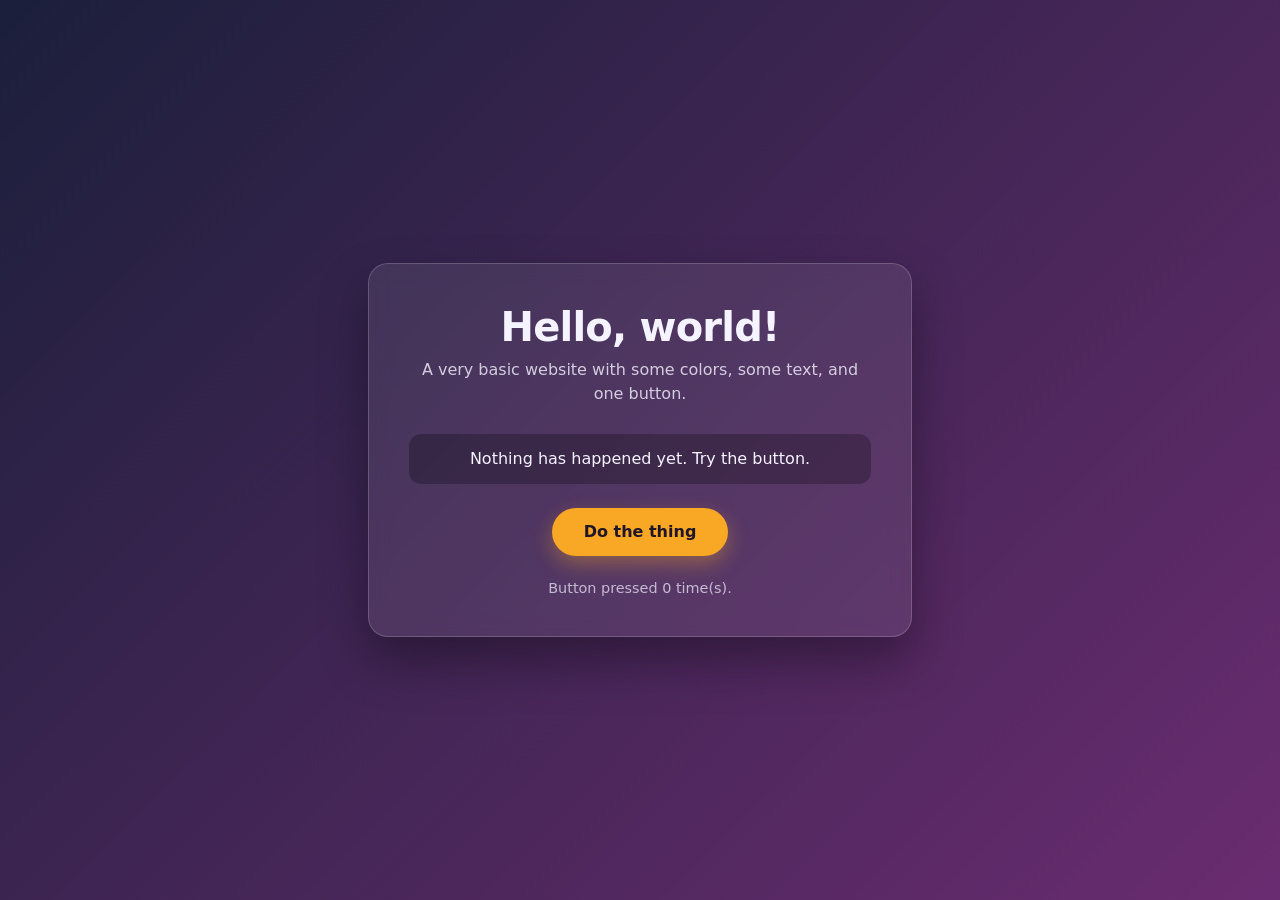
<file: index.html>
<!DOCTYPE html>
<html lang="en">
<head>
  <meta charset="UTF-8" />
  <meta name="viewport" content="width=device-width, initial-scale=1.0" />
  <title>Registry Website</title>
  <link rel="stylesheet" href="styles.css" />
</head>
<body>
  <main class="card">
    <h1>Hello, world!</h1>
    <p class="subtitle">A very basic website with some colors, some text, and one button.</p>

    <p id="message" class="message">Nothing has happened yet. Try the button.</p>

    <button id="action" class="action" type="button">Do the thing</button>

    <p class="counter">Button pressed <span id="count">0</span> time(s).</p>
  </main>

  <script src="script.js"></script>
</body>
</html>
</file>
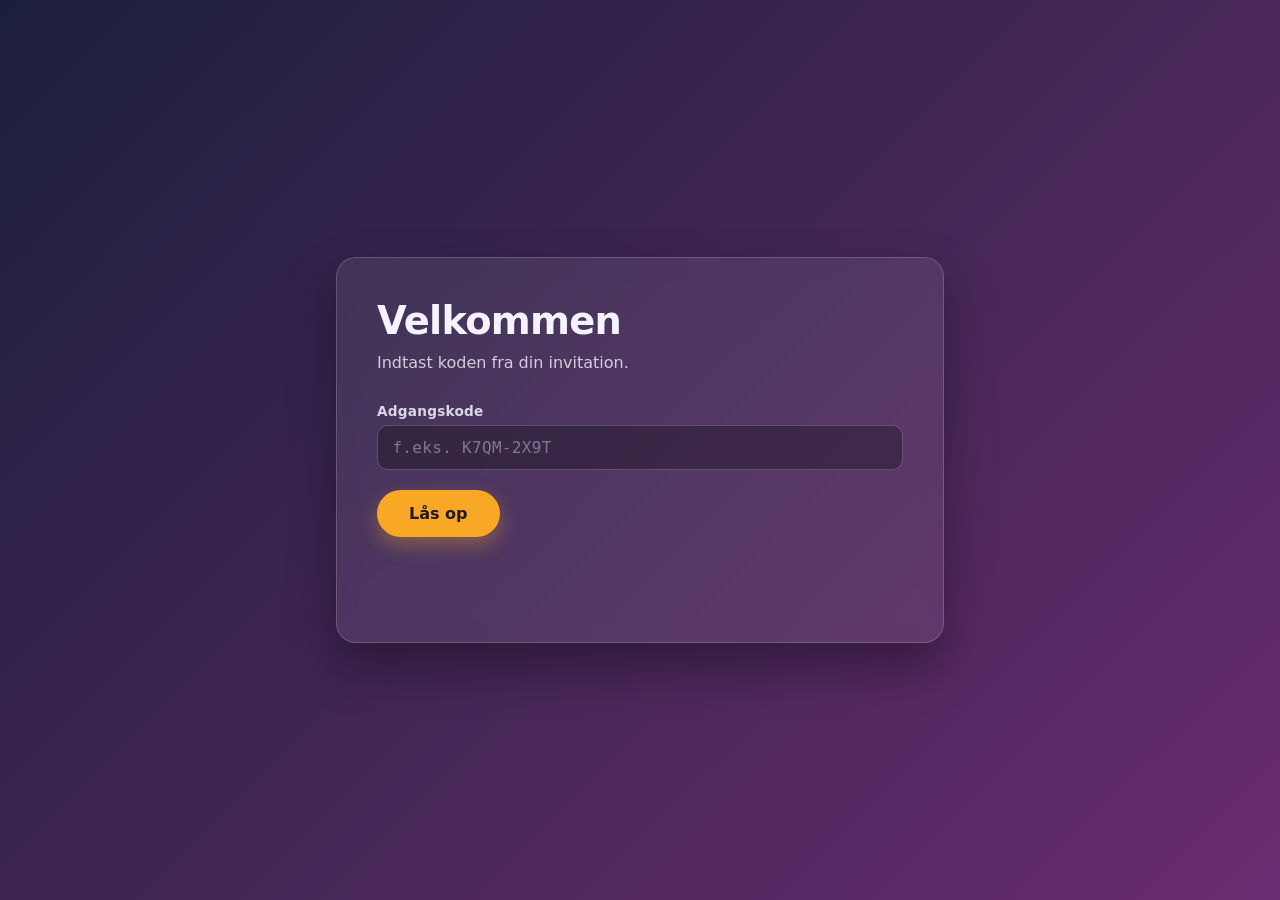
<file: public/index.html>
<!DOCTYPE html>
<html lang="da">
<head>
  <meta charset="UTF-8" />
  <meta name="viewport" content="width=device-width, initial-scale=1.0" />
  <meta name="robots" content="noindex, nofollow" />
  <title>Adgang</title>
  <link rel="stylesheet" href="styles.css" />
</head>
<body>
  <main class="card">
    <section id="gate">
      <h1>Velkommen</h1>
      <p class="subtitle">Indtast koden fra din invitation.</p>

      <form id="gate-form" novalidate>
        <label for="code">Adgangskode</label>
        <input id="code" name="code" type="text" autocomplete="off" spellcheck="false"
               autocapitalize="characters" maxlength="9" placeholder="f.eks. K7QM-2X9T" required />

        <button type="submit" class="action">Lås op</button>
        <p id="gate-error" class="error" role="alert"></p>
      </form>
    </section>

    <p id="boot-error" class="error" role="alert"></p>
  </main>

  <script type="module" src="index.js"></script>
</body>
</html>
</file>
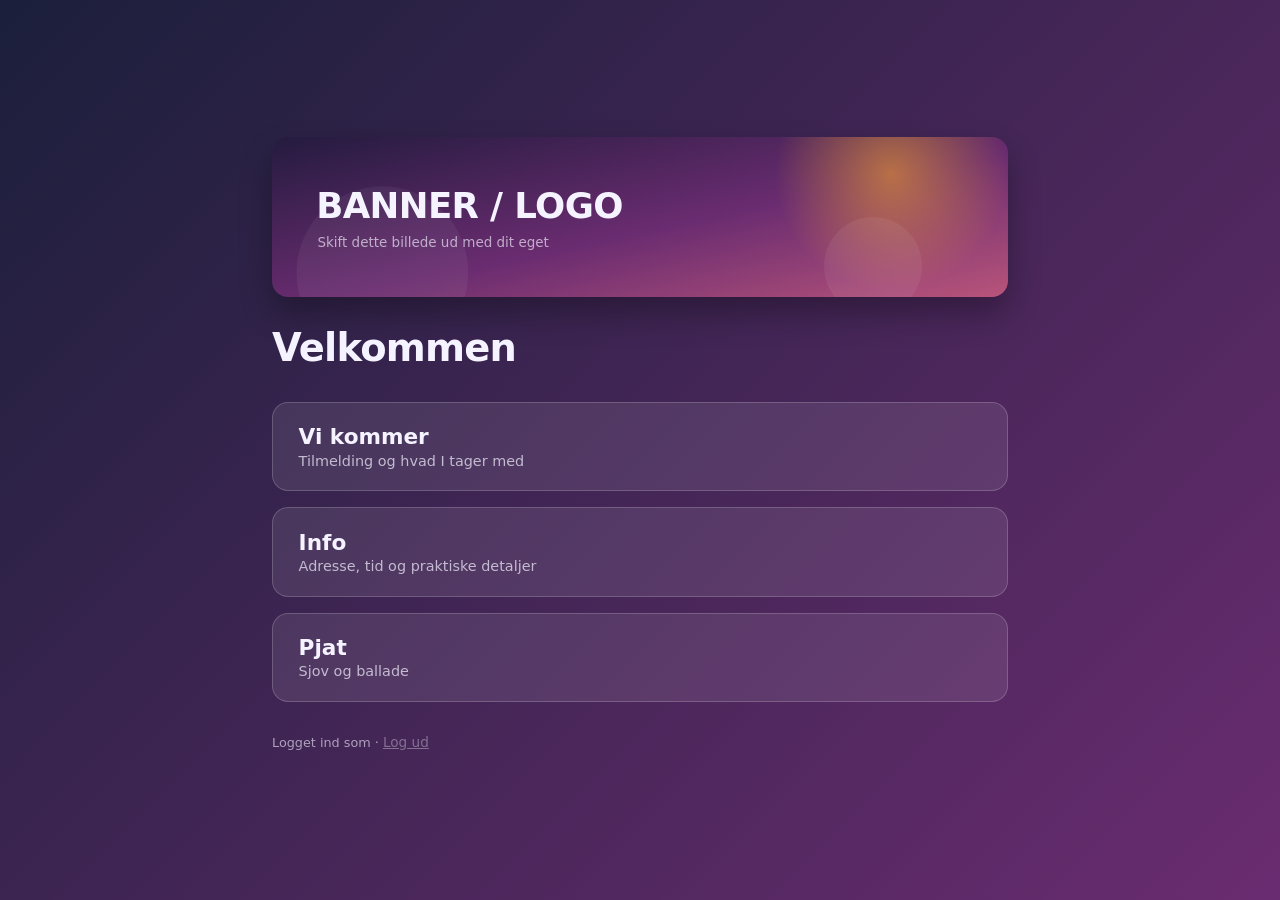
<file: public/hjem.html>
<!DOCTYPE html>
<html lang="da">
<head>
  <meta charset="UTF-8" />
  <meta name="viewport" content="width=device-width, initial-scale=1.0" />
  <meta name="robots" content="noindex, nofollow" />
  <title>Forside</title>
  <link rel="stylesheet" href="styles.css" />
</head>
<body>
  <div class="page">
    <header class="site-head">
      <img src="banner.svg" class="banner" alt="" />
    </header>

    <h1 id="headline">Velkommen</h1>
    <p id="intro" class="intro"></p>

    <nav class="menu">
      <a class="menu-button" href="kommer.html">
        <span class="menu-title">Vi kommer</span>
        <span class="menu-sub">Tilmelding og hvad I tager med</span>
      </a>
      <a class="menu-button" href="info.html">
        <span class="menu-title">Info</span>
        <span class="menu-sub">Adresse, tid og praktiske detaljer</span>
      </a>
      <a class="menu-button" href="pjat.html">
        <span class="menu-title">Pjat</span>
        <span class="menu-sub">Sjov og ballade</span>
      </a>
    </nav>

    <p class="muted small">
      Logget ind som <span id="who"></span> ·
      <button id="sign-out" class="linkish" type="button">Log ud</button>
    </p>
  </div>

  <script type="module">
    import { requireMember, getEvent, signOut, friendly } from "./auth.js";

    const member = await requireMember();
    document.getElementById("who").textContent = member.display_name;
    document.getElementById("sign-out").addEventListener("click", signOut);

    try {
      const ev = await getEvent();
      if (ev?.title) document.getElementById("headline").textContent = ev.title;
      if (ev?.body) document.getElementById("intro").textContent = ev.body;
    } catch (error) {
      document.getElementById("intro").textContent = friendly(error);
    }
  </script>
</body>
</html>
</file>
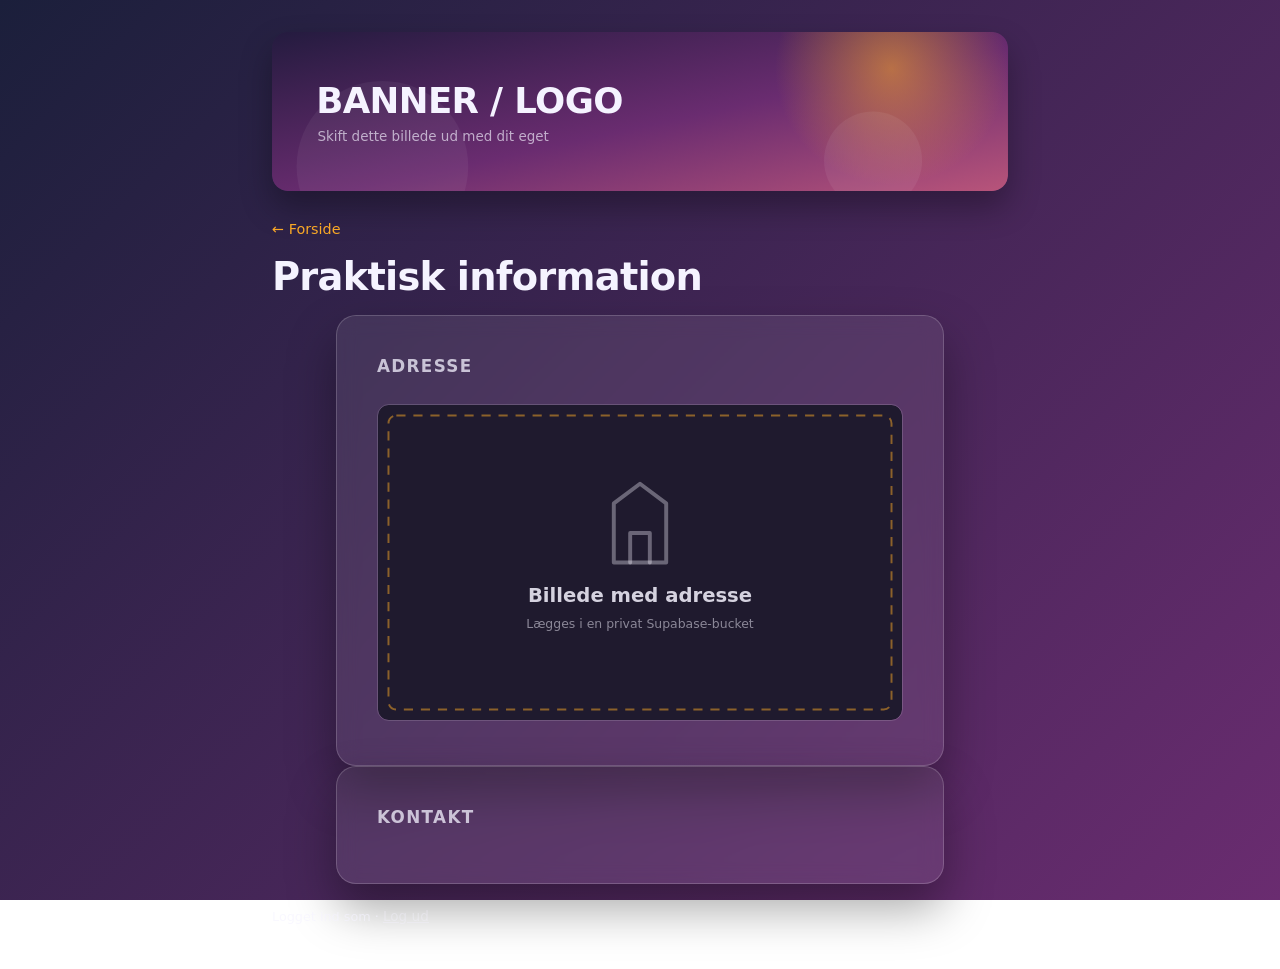
<file: public/info.html>
<!DOCTYPE html>
<html lang="da">
<head>
  <meta charset="UTF-8" />
  <meta name="viewport" content="width=device-width, initial-scale=1.0" />
  <meta name="robots" content="noindex, nofollow" />
  <title>Info</title>
  <link rel="stylesheet" href="styles.css" />
</head>
<body>
  <div class="page">
    <header class="site-head">
      <img src="banner.svg" class="banner" alt="" />
    </header>

    <nav class="crumbs"><a href="hjem.html">← Forside</a></nav>

    <h1 id="info-title">Praktisk information</h1>
    <p id="info-body" class="intro"></p>

    <section class="card">
      <h2>Adresse</h2>
      <p id="address" class="body-text"></p>
      <img id="address-image" class="address-image" src="adresse.svg" alt="Kort eller billede med adressen" />
    </section>

    <section class="card">
      <h2>Kontakt</h2>
      <p id="contact" class="body-text"></p>
    </section>

    <p class="muted small">
      Logget ind som <span id="who"></span> ·
      <button id="sign-out" class="linkish" type="button">Log ud</button>
    </p>
  </div>

  <script type="module" src="info.js"></script>
</body>
</html>
</file>
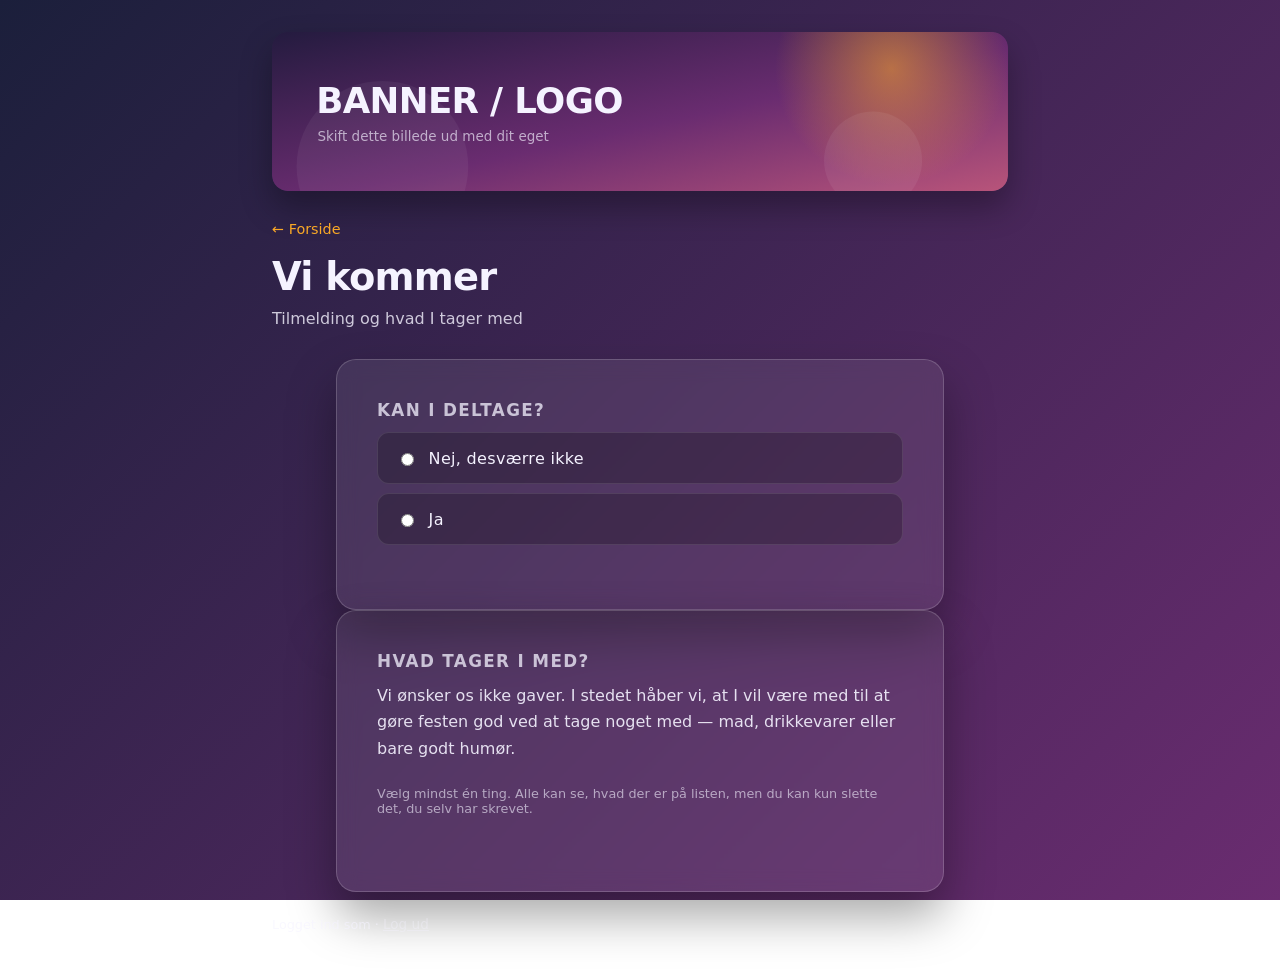
<file: public/kommer.html>
<!DOCTYPE html>
<html lang="da">
<head>
  <meta charset="UTF-8" />
  <meta name="viewport" content="width=device-width, initial-scale=1.0" />
  <meta name="robots" content="noindex, nofollow" />
  <title>Vi kommer</title>
  <link rel="stylesheet" href="styles.css" />
</head>
<body>
  <div class="page">
    <header class="site-head">
      <img src="banner.svg" class="banner" alt="" />
    </header>

    <nav class="crumbs"><a href="hjem.html">← Forside</a></nav>

    <h1>Vi kommer</h1>
    <p id="subheadline" class="subtitle">Tilmelding og hvad I tager med</p>

    <section class="card">
      <h2>Kan I deltage?</h2>

      <div class="choice-list">
        <label class="choice">
          <input type="radio" name="attending" value="no" />
          <span>Nej, desværre ikke</span>
        </label>
        <label class="choice">
          <input type="radio" name="attending" value="yes" />
          <span>Ja</span>
        </label>
      </div>

      <div id="party-size" hidden>
        <h3>Hvor mange kommer I?</h3>
        <label class="number-row">
          <span>Voksne</span>
          <input id="adults" type="number" min="0" max="50" inputmode="numeric" />
        </label>
        <label class="number-row">
          <span>Børn</span>
          <input id="children" type="number" min="0" max="50" inputmode="numeric" />
        </label>
      </div>

      <p id="save-status" class="muted small" role="status"></p>
    </section>

    <section class="card">
      <h2>Hvad tager I med?</h2>
      <p class="body-text">Vi ønsker os ikke gaver. I stedet håber vi, at I vil være med til at gøre festen god ved at tage noget med — mad, drikkevarer eller bare godt humør.</p>
      <p class="muted small">Vælg mindst én ting. Alle kan se, hvad der er på listen, men du kan kun slette det, du selv har skrevet.</p>

      <div id="bring-groups" class="bring-groups"></div>
      <p id="bring-error" class="error" role="alert"></p>
    </section>

    <p class="muted small">
      Logget ind som <span id="who"></span> ·
      <button id="sign-out" class="linkish" type="button">Log ud</button>
    </p>
  </div>

  <script type="module" src="kommer.js"></script>
</body>
</html>
</file>
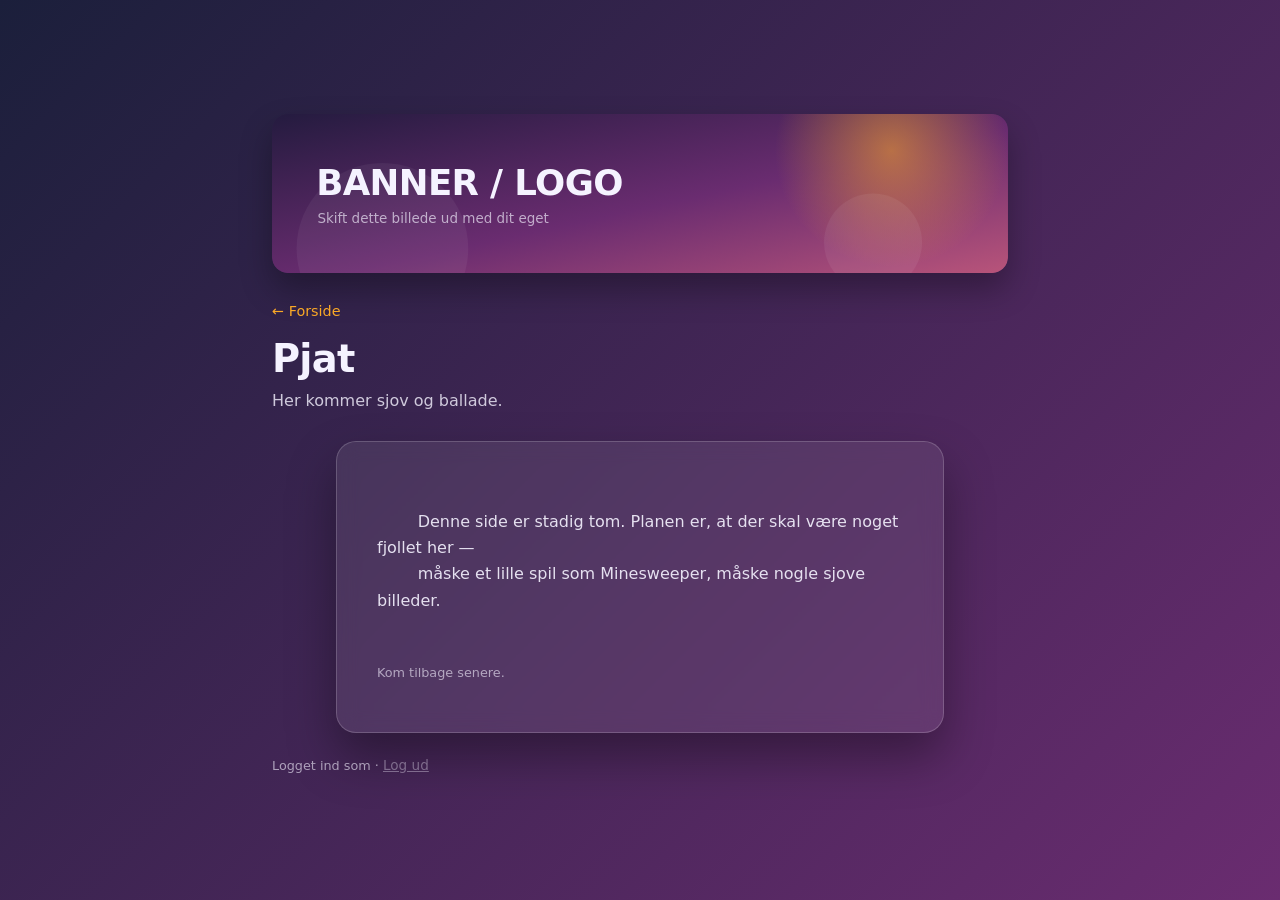
<file: public/pjat.html>
<!DOCTYPE html>
<html lang="da">
<head>
  <meta charset="UTF-8" />
  <meta name="viewport" content="width=device-width, initial-scale=1.0" />
  <meta name="robots" content="noindex, nofollow" />
  <title>Pjat</title>
  <link rel="stylesheet" href="styles.css" />
</head>
<body>
  <div class="page">
    <header class="site-head">
      <img src="banner.svg" class="banner" alt="" />
    </header>

    <nav class="crumbs"><a href="hjem.html">← Forside</a></nav>

    <h1>Pjat</h1>
    <p class="subtitle">Her kommer sjov og ballade.</p>

    <section class="card">
      <p class="body-text">
        Denne side er stadig tom. Planen er, at der skal være noget fjollet her —
        måske et lille spil som Minesweeper, måske nogle sjove billeder.
      </p>
      <p class="muted small">Kom tilbage senere.</p>
    </section>

    <p class="muted small">
      Logget ind som <span id="who"></span> ·
      <button id="sign-out" class="linkish" type="button">Log ud</button>
    </p>
  </div>

  <script type="module">
    import { requireMember, signOut } from "./auth.js";

    const member = await requireMember();
    document.getElementById("who").textContent = member.display_name;
    document.getElementById("sign-out").addEventListener("click", signOut);
  </script>
</body>
</html>
</file>
<file: styles.css>
* {
  box-sizing: border-box;
}

:root {
  --bg-1: #1b1f3b;
  --bg-2: #6a2c70;
  --accent: #f9a826;
  --text: #f5f3ff;
}

body {
  margin: 0;
  min-height: 100vh;
  display: flex;
  align-items: center;
  justify-content: center;
  padding: 2rem;
  font-family: system-ui, -apple-system, "Segoe UI", Roboto, sans-serif;
  color: var(--text);
  background: linear-gradient(135deg, var(--bg-1), var(--bg-2));
  transition: background 0.6s ease;
}

.card {
  width: 100%;
  max-width: 34rem;
  padding: 2.5rem;
  border-radius: 1.25rem;
  text-align: center;
  background: rgba(255, 255, 255, 0.08);
  border: 1px solid rgba(255, 255, 255, 0.18);
  box-shadow: 0 1.5rem 3rem rgba(0, 0, 0, 0.35);
  backdrop-filter: blur(10px);
}

h1 {
  margin: 0 0 0.5rem;
  font-size: clamp(1.75rem, 5vw, 2.5rem);
  letter-spacing: -0.02em;
}

.subtitle {
  margin: 0 0 1.75rem;
  opacity: 0.8;
  line-height: 1.5;
}

.message {
  margin: 0 0 1.5rem;
  padding: 0.85rem 1rem;
  border-radius: 0.75rem;
  background: rgba(0, 0, 0, 0.25);
  min-height: 3rem;
  display: flex;
  align-items: center;
  justify-content: center;
  line-height: 1.4;
  transition: background 0.3s ease, transform 0.3s ease;
}

.message.pop {
  transform: scale(1.03);
  background: rgba(0, 0, 0, 0.4);
}

.action {
  appearance: none;
  cursor: pointer;
  font: inherit;
  font-weight: 600;
  color: #201627;
  background: var(--accent);
  border: none;
  padding: 0.9rem 2rem;
  border-radius: 999px;
  box-shadow: 0 0.5rem 1.25rem rgba(249, 168, 38, 0.35);
  transition: transform 0.15s ease, box-shadow 0.15s ease, filter 0.15s ease;
}

.action:hover {
  filter: brightness(1.08);
  transform: translateY(-2px);
}

.action:active {
  transform: translateY(0) scale(0.97);
}

.counter {
  margin: 1.5rem 0 0;
  font-size: 0.9rem;
  opacity: 0.7;
}

@media (prefers-reduced-motion: reduce) {
  *,
  *::before,
  *::after {
    transition: none !important;
  }
}
</file>
<file: public/styles.css>
* {
  box-sizing: border-box;
}

:root {
  --bg-1: #1b1f3b;
  --bg-2: #6a2c70;
  --accent: #f9a826;
  --text: #f5f3ff;
  --error: #ff9a9a;
}

body {
  margin: 0;
  min-height: 100vh;
  display: flex;
  padding: 2rem 1rem;
  font-family: system-ui, -apple-system, "Segoe UI", Roboto, sans-serif;
  color: var(--text);
  background: linear-gradient(135deg, var(--bg-1), var(--bg-2));
  background-attachment: fixed;
}

.card,
.page {
  margin: auto;
}

.card {
  width: 100%;
  max-width: 38rem;
  padding: 2.5rem;
  border-radius: 1.25rem;
  background: rgba(255, 255, 255, 0.08);
  border: 1px solid rgba(255, 255, 255, 0.18);
  box-shadow: 0 1.5rem 3rem rgba(0, 0, 0, 0.35);
  backdrop-filter: blur(10px);
}

.page {
  width: 100%;
  max-width: 46rem;
}

h1 {
  margin: 0 0 0.5rem;
  font-size: clamp(1.7rem, 5vw, 2.4rem);
  letter-spacing: -0.02em;
}

h2 {
  margin: 0 0 0.75rem;
  font-size: 1.05rem;
  text-transform: uppercase;
  letter-spacing: 0.08em;
  opacity: 0.75;
}

h3 {
  margin: 1.5rem 0 0.5rem;
  font-size: 1rem;
}

.subtitle {
  margin: 0 0 1.75rem;
  opacity: 0.8;
  line-height: 1.5;
}

.intro,
.body-text {
  line-height: 1.65;
  opacity: 0.9;
  margin: 0 0 1rem;
  white-space: pre-wrap;
}

/* ------------------------------------------------------------------ forms */

label {
  display: block;
  margin: 1rem 0 0.4rem;
  font-size: 0.85rem;
  font-weight: 600;
  letter-spacing: 0.02em;
  opacity: 0.85;
}

input,
textarea {
  width: 100%;
  font: inherit;
  color: var(--text);
  background: rgba(0, 0, 0, 0.28);
  border: 1px solid rgba(255, 255, 255, 0.2);
  border-radius: 0.65rem;
  padding: 0.75rem 0.9rem;
  transition: border-color 0.15s ease, background 0.15s ease;
}

input:focus,
textarea:focus {
  outline: none;
  border-color: var(--accent);
  background: rgba(0, 0, 0, 0.4);
}

input::placeholder,
textarea::placeholder {
  color: rgba(245, 243, 255, 0.4);
}

#code {
  text-transform: uppercase;
  letter-spacing: 0.18em;
  font-family: ui-monospace, SFMono-Regular, Menlo, Consolas, monospace;
}

#code::placeholder {
  letter-spacing: 0.02em;
  text-transform: none;
}

.action {
  appearance: none;
  cursor: pointer;
  font: inherit;
  font-weight: 600;
  color: #201627;
  background: var(--accent);
  border: none;
  padding: 0.85rem 2rem;
  border-radius: 999px;
  box-shadow: 0 0.5rem 1.25rem rgba(249, 168, 38, 0.35);
  transition: transform 0.15s ease, filter 0.15s ease, opacity 0.15s ease;
}

.action:hover:not(:disabled) {
  filter: brightness(1.08);
  transform: translateY(-2px);
}

.action:active:not(:disabled) {
  transform: translateY(0) scale(0.98);
}

.action:disabled {
  opacity: 0.6;
  cursor: progress;
}

#gate-form .action {
  margin-top: 1.25rem;
}

.linkish {
  appearance: none;
  background: none;
  border: none;
  padding: 0;
  font: inherit;
  font-size: 0.85rem;
  color: var(--text);
  opacity: 0.6;
  cursor: pointer;
  text-decoration: underline;
}

.linkish:hover {
  opacity: 1;
}

/* ------------------------------------------------------------- navigation */

.site-head {
  margin-bottom: 1.75rem;
}

.banner {
  display: block;
  width: 100%;
  height: auto;
  border-radius: 1rem;
  box-shadow: 0 1rem 2rem rgba(0, 0, 0, 0.3);
}

.crumbs {
  margin-bottom: 1rem;
}

.crumbs a {
  color: var(--accent);
  text-decoration: none;
  font-size: 0.9rem;
}

.crumbs a:hover {
  text-decoration: underline;
}

.menu {
  display: grid;
  gap: 1rem;
  margin: 2rem 0;
}

.menu-button {
  display: block;
  padding: 1.35rem 1.6rem;
  border-radius: 1rem;
  color: inherit;
  text-decoration: none;
  background: rgba(255, 255, 255, 0.09);
  border: 1px solid rgba(255, 255, 255, 0.18);
  transition: transform 0.15s ease, background 0.15s ease, border-color 0.15s ease;
}

.menu-button:hover {
  transform: translateY(-2px);
  background: rgba(255, 255, 255, 0.14);
  border-color: var(--accent);
}

.menu-title {
  display: block;
  font-size: 1.35rem;
  font-weight: 700;
}

.menu-sub {
  display: block;
  margin-top: 0.2rem;
  font-size: 0.9rem;
  opacity: 0.7;
}

/* ------------------------------------------------------------------- rsvp */

.choice-list {
  display: grid;
  gap: 0.6rem;
}

.choice {
  display: flex;
  align-items: center;
  gap: 0.75rem;
  margin: 0;
  padding: 0.95rem 1.1rem;
  border-radius: 0.75rem;
  background: rgba(0, 0, 0, 0.22);
  border: 1px solid rgba(255, 255, 255, 0.1);
  font-size: 1rem;
  font-weight: 500;
  opacity: 1;
  cursor: pointer;
}

.choice input {
  width: auto;
  accent-color: var(--accent);
}

.choice:has(input:checked) {
  border-color: var(--accent);
  background: rgba(249, 168, 38, 0.12);
}

.number-row {
  display: flex;
  align-items: center;
  justify-content: space-between;
  gap: 1rem;
  margin: 0.6rem 0 0;
  padding: 0.65rem 0.95rem;
  border-radius: 0.65rem;
  background: rgba(0, 0, 0, 0.22);
}

.number-row input {
  width: 6rem;
  text-align: center;
}

/* ----------------------------------------------------------- bring items */

.bring-groups {
  margin-top: 1rem;
}

.bring-group + .bring-group {
  margin-top: 0.5rem;
}

.check-row {
  display: flex;
  align-items: center;
  gap: 0.7rem;
  margin: 0;
  padding: 0.85rem 1rem;
  border-radius: 0.7rem;
  background: rgba(0, 0, 0, 0.18);
  font-size: 1rem;
  font-weight: 500;
  opacity: 1;
  cursor: pointer;
}

.check-row input {
  width: auto;
  accent-color: var(--accent);
}

.check-row:has(input:checked) {
  background: rgba(249, 168, 38, 0.12);
}

.bring-panel {
  display: grid;
  gap: 0.5rem;
  margin: 0.6rem 0 0 1.6rem;
}

.item-row {
  display: grid;
  grid-template-columns: 1fr auto auto auto;
  gap: 0.65rem;
  align-items: center;
  padding: 0.6rem 0.85rem;
  border-radius: 0.6rem;
  background: rgba(0, 0, 0, 0.28);
  border-left: 3px solid var(--accent);
  font-size: 0.9rem;
}

.item-desc {
  overflow-wrap: anywhere;
}

.item-amount {
  opacity: 0.8;
}

.item-name {
  opacity: 0.6;
}

.item-delete {
  background: none;
  border: none;
  padding: 0.15rem 0.3rem;
  color: var(--error);
  font-size: 0.95rem;
  cursor: pointer;
  border-radius: 0.35rem;
}

.item-delete:hover {
  background: rgba(255, 154, 154, 0.15);
}

.draft-row {
  display: grid;
  gap: 0.4rem;
  padding: 0.7rem;
  border-radius: 0.6rem;
  border: 1px dashed rgba(255, 255, 255, 0.25);
}

.draft-actions {
  display: flex;
  align-items: center;
  gap: 0.9rem;
}

.small-action {
  appearance: none;
  cursor: pointer;
  font: inherit;
  font-size: 0.85rem;
  font-weight: 600;
  color: #201627;
  background: var(--accent);
  border: none;
  padding: 0.45rem 1.1rem;
  border-radius: 999px;
}

.small-action:hover {
  filter: brightness(1.08);
}

.add-row {
  justify-self: start;
  appearance: none;
  cursor: pointer;
  font: inherit;
  font-size: 0.85rem;
  color: var(--text);
  background: none;
  border: 1px dashed rgba(255, 255, 255, 0.3);
  padding: 0.45rem 0.9rem;
  border-radius: 0.5rem;
}

.add-row:hover {
  border-color: var(--accent);
  color: var(--accent);
}

.address-image {
  width: 100%;
  height: auto;
  margin-top: 0.75rem;
  border-radius: 0.75rem;
  border: 1px solid rgba(255, 255, 255, 0.15);
}

/* ------------------------------------------------------------------ misc */

.error {
  min-height: 1.2rem;
  margin: 0.85rem 0 0;
  font-size: 0.875rem;
  color: var(--error);
}

.is-error {
  color: var(--error) !important;
}

.muted {
  opacity: 0.6;
  font-size: 0.9rem;
}

.small {
  font-size: 0.8rem;
  margin-top: 1.5rem;
}

[hidden] {
  display: none !important;
}

@media (prefers-reduced-motion: reduce) {
  *,
  *::before,
  *::after {
    transition: none !important;
  }
}
</file>
